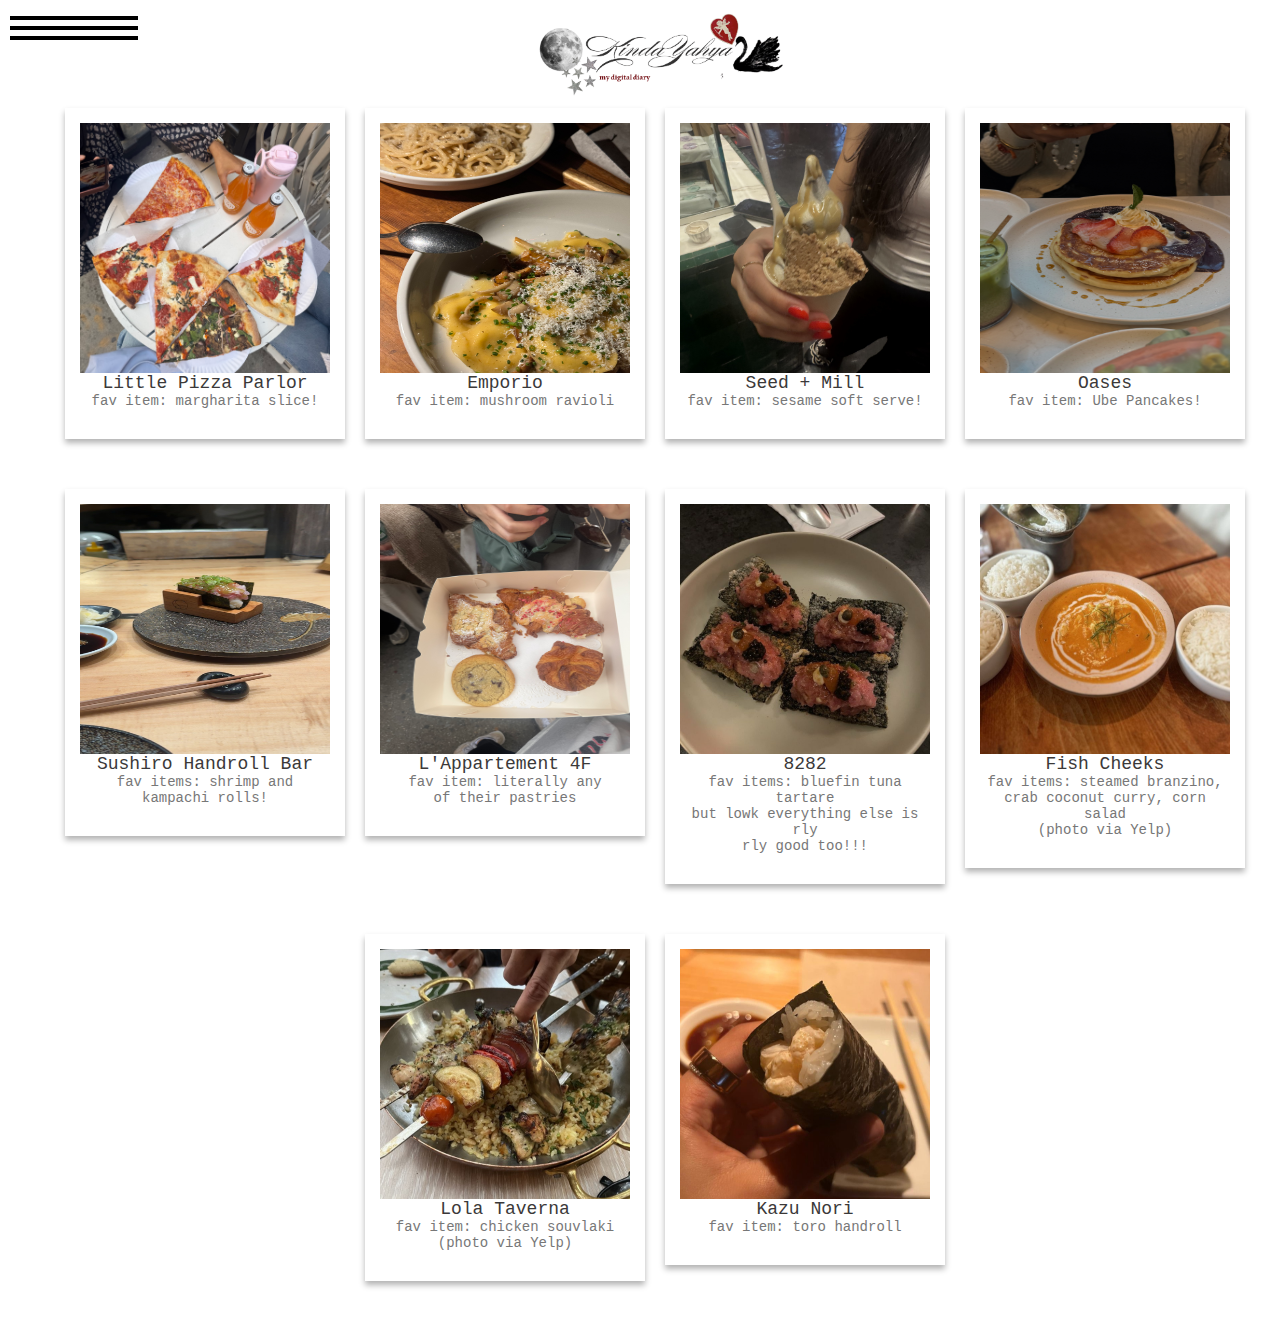
<file: foodGallery.html>
<!DOCTYPE html>
<html lang="en">
<head>
    <meta charset="UTF-8">
    <meta name="viewport" content="width=device-width, initial-scale=1.0">
    <title>Food Gallery</title>
    <link rel="stylesheet" href="FoodGallery.css">
</head>
<body>
    <div id="logo"><img src="Kinda Yahya.png" alt="Kinda Yahya Logo"></div>

    <div id="hamburger" class="hamburger">
        <div class="line"></div>
        <div class="line"></div>
        <div class="line"></div>
    </div>

    <ul class="sidebar">
        <li><a href="projects">Projects</a></li>
        <li><a href="moodboard.html">Mood Board</a></li>
        <li><a href="music.html"> Music Gallery</a></li>
        <li><a href="foodGallery.html">Food Recs</a></li>
        <li><a href="index.html">Home</a></li>
    </ul>
    <script src="sidebar.js"></script>

    <div class= "polaroid-container">
    <div class="polaroid">
        <a href="https://www.littlepizzaparlor.com/">
        <img height =250 src="little pizza parlor.jpeg">
        <div class="caption">
            <p class="heading">Little Pizza Parlor</p>
            <p class="subheading">fav item: margharita slice!</p>
          </div>
        </a>
    </div>

    <div class="polaroid">
        <a href="https://www.emporiony.com/">
            <img height=250 src="emporio ravioli.jpeg">
        <div class="caption">
            <p class="heading">Emporio</p>
            <p class="subheading">fav item: mushroom ravioli</p>
          </div>
        </a>
        </div>

    <div class="polaroid">
        <a href="https://www.seedandmill.com/">
        <img height =250 src="sesame soft serve.jpeg">
        <div class="caption">
            <p class="heading">Seed + Mill </p>
            <p class="subheading">fav item: sesame soft serve!</p>
          </div>
        </a>
    </div>

    <div class="polaroid">
        <a href="https://www.oasesnyc.com/">
        <img height=250 src="ube pancakes.jpeg">
        <div class="caption">
            <p class="heading">Oases</p>
            <p class="subheading">fav item: Ube Pancakes!</p>
          </div>
        </a>

    </div>

    <div class="polaroid">
        <a href="https://sushironyc.com/">
        <img height= 250 src="yuzu handroll.jpeg">
        <div class="caption">
            <p class="heading">Sushiro Handroll Bar</p>
            <p class="subheading">fav items: shrimp and <br>kampachi rolls!</p>
          </div>
        </a>
    </div>

    <div class="polaroid">
    <a href="https://www.lappartement4f.com/">
        <img height=250 src="lappartemement 4f.jpeg">
    <div class="caption">
        <p class="heading">L'Appartement 4F</p>
        <p class="subheading">fav item: literally any <br> of their pastries </p>
      </div>
    </a>
    </div>

    <div class="polaroid">
        <a href="https://www.eightwoeightwo.com/">
        <img height =250 src="tuna-tartare.jpg">
        <div class="caption">
            <p class="heading"> 8282</p>
            <p class="subheading">fav items: bluefin tuna tartare <br> but lowk everything else is rly <br> rly good too!!!</p>
          </div>
        </a>
    </div>

    <div class="polaroid">
        <a href="https://www.fishcheeksnyc.com/">
        <img height =250 src="fish-cheeks.jpg">
        <div class="caption">
            <p class="heading">Fish Cheeks</p>
            <p class="subheading">fav items: steamed branzino, <br>crab coconut curry, corn salad <br> (photo via Yelp)</p>
          </div>
        </a>
    </div>
    
    <div class="polaroid">
        <a href="https://www.lolataverna.com/">
        <img height =250 src="lola-tavernaa.jpg">
        <div class="caption">
            <p class="heading">Lola Taverna</p>
            <p class="subheading">fav item: chicken souvlaki <br> (photo via Yelp)</p>
          </div>
        </a>
    </div>

    <div class="polaroid">
        <a href="https://www.handrollbar.com/">
        <img height =250 src="kazu-nori.jpeg">
        <div class="caption">
            <p class="heading">Kazu Nori</p>
            <p class="subheading">fav item: toro handroll</p>
          </div>
        </a>
    </div>
    </div>
</body>

</html>
</file>
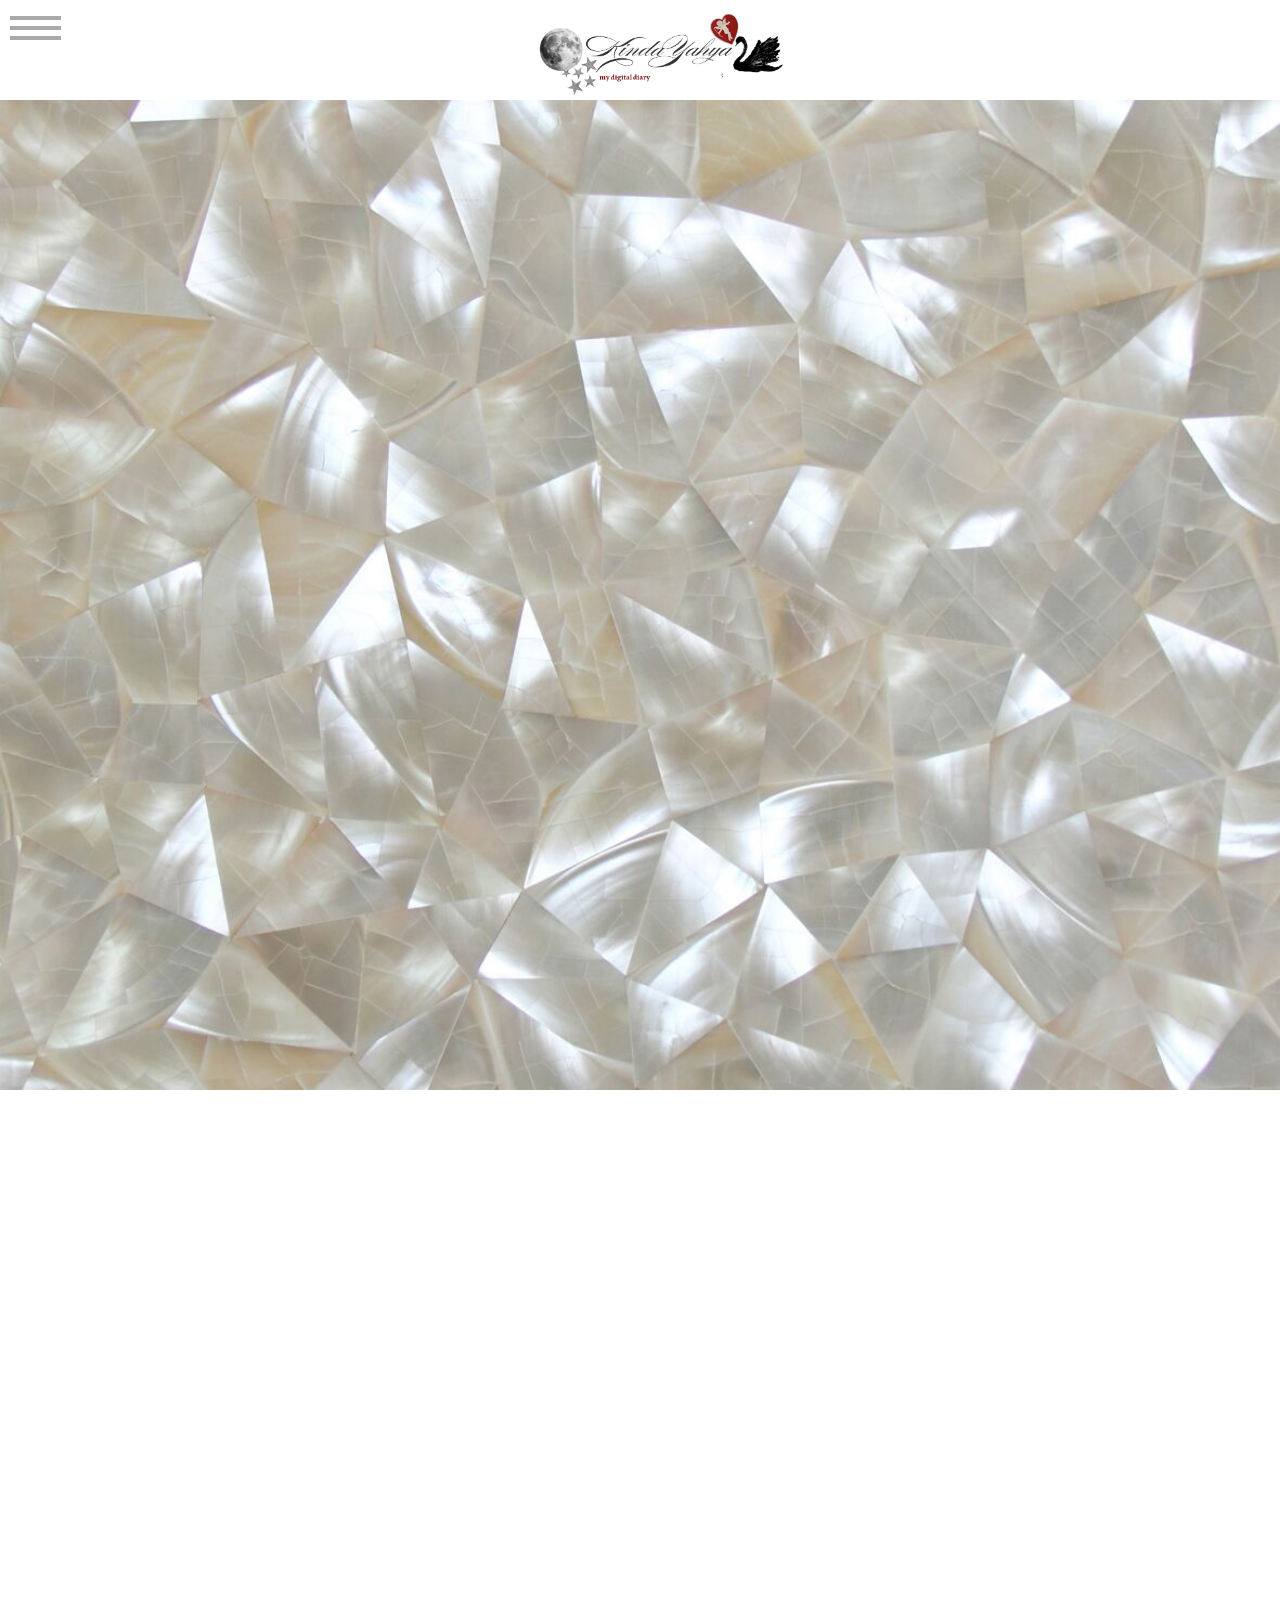
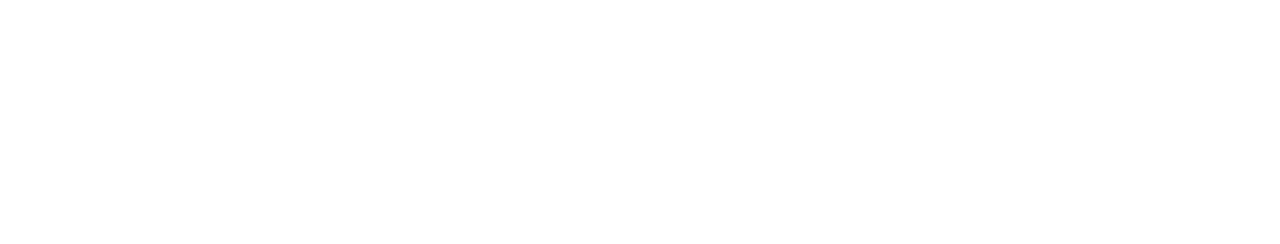
<file: music.html>
<!DOCTYPE html>
<html lang="en">
<head>
    <meta charset="UTF-8">
    <meta name="viewport" content="width=device-width, initial-scale=1.0">
    <title>Music Gallery</title>
    <link rel="stylesheet" href = music.css>
</head>
<body>
    <div id="logo"><img src= "Kinda Yahya.png" alt="Kinda Yahya Logo"></div>

    <div id="hamburger" class="hamburger">
        <div class="line"></div>
        <div class="line"></div>
        <div class="line"></div>
    </div>

    <ul class="sidebar">
        <li><a href="projects">Projects</a></li>
        <li><a href="moodboard.html">Mood Board</a></li>
        <li><a href="music.html"> Music Gallery</a></li>
        <li><a href="foodGallery.html">Food Recs</a></li>
        <li><a href="/">Home</a></li>
    </ul>
    <script src="sidebar.js"></script>

    <section>
        <p></p>
        <iframe style="border-radius:12px" src="https://open.spotify.com/embed/playlist/6i77UCumqet4ywppuxSJBO?utm_source=generator" width="97%" height="152" frameBorder="0" allowfullscreen="" allow="autoplay; clipboard-write; encrypted-media; fullscreen; picture-in-picture" loading="lazy"></iframe>
    </section>

    <section>
        <p></p>
        <iframe style="border-radius:12px" src="https://open.spotify.com/embed/playlist/15Xj2tsNUPMteRI7eay7vM?utm_source=generator" width="97%" height="152" frameBorder="0" allowfullscreen="" allow="autoplay; clipboard-write; encrypted-media; fullscreen; picture-in-picture" loading="lazy"></iframe>
    </section>

    <section>
        <p></p>
        <iframe style="border-radius:12px" src="https://open.spotify.com/embed/playlist/2Ad005TOJVUsmYW7O18oTR?utm_source=generator" width="97%" height="152" frameBorder="0" allowfullscreen="" allow="autoplay; clipboard-write; encrypted-media; fullscreen; picture-in-picture" loading="lazy"></iframe>
    </section>

    <section>
        <p></p>
        <iframe style="border-radius:12px" src="https://open.spotify.com/embed/playlist/7kGqeuFIklAKF4MNZV9aeV?utm_source=generator" width="97%" height="152" frameBorder="0" allowfullscreen="" allow="autoplay; clipboard-write; encrypted-media; fullscreen; picture-in-picture" loading="lazy"></iframe>
    </section>
    <section>
        <p></p>
        <iframe style="border-radius:12px" src="https://open.spotify.com/embed/playlist/5zIg8XhpzEzGhQrNFdPnvU?utm_source=generator" width="97%" height="152" frameBorder="0" allowfullscreen="" allow="autoplay; clipboard-write; encrypted-media; fullscreen; picture-in-picture" loading="lazy"></iframe>
        </section>

    <section>
        <p></p>
        <iframe style="border-radius:12px" src="https://open.spotify.com/embed/playlist/3sYzxaw25hsbjKquXWuZwb?utm_source=generator" width="97%" height="152" frameBorder="0" allowfullscreen="" allow="autoplay; clipboard-write; encrypted-media; fullscreen; picture-in-picture" loading="lazy"></iframe>   
    </section>
    
    <section>
        <p></p>
        <iframe style="border-radius:12px" src="https://open.spotify.com/embed/playlist/5vkfKwo2qdJcpaeZ6pHIPs?utm_source=generator&theme=0" width="97%" height="152" frameBorder="0" allowfullscreen="" allow="autoplay; clipboard-write; encrypted-media; fullscreen; picture-in-picture" loading="lazy"></iframe>
    </section>

    <section>
        <p></p>
        <iframe style="border-radius:12px" src="https://open.spotify.com/embed/playlist/190hKAtWP32yYmDeGo6Qc8?utm_source=generator" width="97%" height="152" frameBorder="0" allowfullscreen="" allow="autoplay; clipboard-write; encrypted-media; fullscreen; picture-in-picture" loading="lazy"></iframe>
    </section>

    <section>
        <p></p>
      <iframe style="border-radius:12px" src="https://open.spotify.com/embed/playlist/65lNpnZU5t3GztYmf14nss?utm_source=generator" width="97%" height="152" frameBorder="0" allowfullscreen="" allow="autoplay; clipboard-write; encrypted-media; fullscreen; picture-in-picture" loading="lazy"></iframe>
    </section>
</body>
</html>
</file>
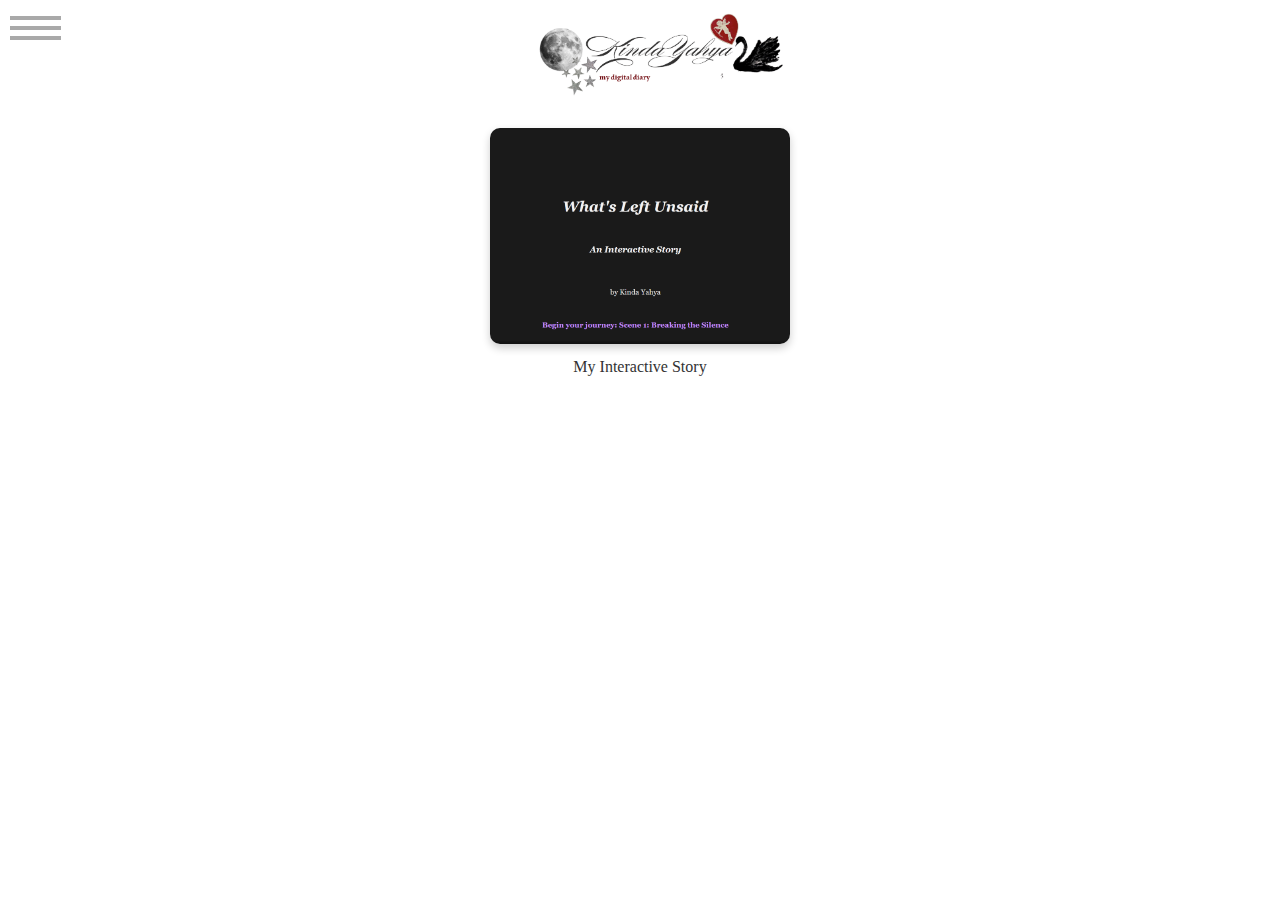
<file: projects.html>
<!DOCTYPE html>
<html lang="en">
<head>
    <meta charset="UTF-8">
    <meta name="viewport" content="width=device-width, initial-scale=1.0">
    <title>Projects</title>
    <link rel="stylesheet" href="projects.css">
</head>
<body>
    <div id="logo"><img src= "Kinda Yahya.png" alt="Kinda Yahya Logo"></div>

    <div id="hamburger" class="hamburger">
        <div class="line"></div>
        <div class="line"></div>
        <div class="line"></div>
    </div>

    <ul class="sidebar">
        <li><a href="projects.html">Projects</a></li>
        <li><a href="moodboard.html">Mood Board</a></li>
        <li><a href="music.html"> Music Gallery</a></li>
        <li><a href="foodGallery.html">Food Recs</a></li>
        <li><a href="index.html">Home</a></li>
    </ul>
    <script src="sidebar.js"></script>


    <div class="project-preview">
        <a href="https://kndayhya.github.io/What-s-Left-Unsaid/">
          <img src="twine-thumbnail.png" alt="Twine Story Preview" />
        </a>
        <p>My Interactive Story</p>
      </div>
</body>
</html>
</file>
<file: FoodGallery.css>
body{
    background-image: url();
    background-size: cover;
    background-position: center;
    background-repeat: no-repeat;
    background-attachment: fixed;
    padding-top:60px;
}

#logo{
    position: fixed;
    top: 0;
    left: 0;
    width: 100%;
    height: 100px; 
    background-color: white;
    display: flex;
    align-items: center; 
    justify-content: center;
    padding-left: 20px;
    z-index: 1000;   
}
    
#logo img {
    height: 100%; 
    width: auto; 
 }
    
@media (max-width: 600px) {
     #logo {
        height: 8vh;
    }
}
    
.sidebar {
    position: fixed;
    top: 0;
    left: -100%;
    width: 250px;
    height: 100%;
    background-color: white;
    transition: left 0.3s ease;
    z-index: 1000; 
    padding-top: 60px; 
}
    
.sidebar.active {
    left: 0; 
}
    
.sidebar a {
    color: black;
    text-decoration: none; 
    display: block;
    padding: 15px 20px;
    font-size: 18px; 
    transition: background-color 0.3s ease; 
}
    
.sidebar a:hover {
    background-color: rgba(0, 0, 0, 0.1); 
}
    
.hamburger {
    position:fixed;
    top: 10px;
    left: 10px;
    width: 10%;
    height: 10%;
    cursor: pointer;
    z-index: 1100;
    background: none;
    border: none;
}
    
.hamburger .line {
    height: 4px;
    background-color: black;
    margin: 6px 0;
    transition: all 0.3s ease;
}
    

.food img{
    height: 25%;
    width: 25%;
}

.polaroid a {
    background: #ffffff;
    display: inline-block;
    margin: 0;
    padding: 15px 15px 30px;
    text-align: center;
    text-decoration: none;
    -webkit-box-shadow: 0 4px 6px rgba(0, 0, 0, .3);
    -moz-box-shadow: 0 4px 6px rgba(0, 0, 0, .3);
    box-shadow: 0 4px 6px rgba(0, 0, 0, .3);
    -webkit-transition: all .20s linear;
    -moz-transition: all .20s linear;
    transition: all .20s linear;
    z-index: 0;
    position: relative;
}
  
  
.polaroid img {
    display: block;
    width: 250px;
}

.caption .subheading {
    font-size: 14px;
    margin: 0;
    color: #777;
    font-family: 'Press Start 2P', monospace;
}

.caption .heading {
    font-size: 18px;
    margin: 0;
    color: #3b3939;
    font-family: 'Press Start 2P', monospace;
}

.caption .subheading {
    font-size: 14px;
    margin: 0;
    color: #777;
    font-family: 'Press Start 2P', monospace;
}
.polaroid a:hover {
    -webkit-transform: scale(1.2);
    -moz-transform: scale(1.2);
    transform: scale(1.2);
    z-index: 10;
    -webkit-box-shadow: 0 10px 20px rgba(0, 0, 0, .7);
    -moz-box-shadow: 0 10px 20px rgba(0, 0, 0, .7);
    box-shadow: 0 10px 20px rgba(0, 0, 0, .7);
}

.polaroid-container {
    display: flex;
    flex-wrap: wrap;
    justify-content: center;
    gap: 50px;
    padding: 40px;
}

.polaroid {
    flex: 1 1 250px;
    max-width: 250px;
}
</file>
<file: projects.css>
body{
    background-image: url();
    background-size: cover;
    background-position: center;
    background-repeat: no-repeat;
    background-attachment: fixed;
    padding-top:100px;
}

#logo{
position: fixed;
top: 0;
left: 0;
width: 100%;
height: 100px; 
background-color: white;
display: flex;
align-items: center; 
justify-content: center;
padding-left: 20px;
z-index: 1000;

}

#logo img {
    height: 100%; 
    width: auto; 
}

@media (max-width: 600px) {
    #logo {
        height: 8vh;
    }
}

.sidebar {
    position: fixed;
    top: 0;
    left: -100%;
    width: 250px;
    height: 100%;
    background-color: white;
    transition: left 0.3s ease;
    z-index: 1000; 
    padding-top: 60px; 
}

.sidebar.active {
    left: 0; 
}

.sidebar a {
    color: black;
    text-decoration: none; 
    display: block;
    padding: 15px 20px;
    font-size: 18px; 
    transition: background-color 0.3s ease; 
}

.sidebar a:hover {
    background-color: rgba(0, 0, 0, 0.1); 
}

.hamburger {
    position:fixed;
    top: 10px;
    left: 10px;
    width: 4%;
    height: 10%;
    cursor: pointer;
    z-index: 1100;
    background: none;
    border: none;
}

.hamburger .line {
    height: 4px;
    background-color: darkgray;
    margin: 6px 0;
    transition: all 0.3s ease;
}

section {
    display: flex;
    justify-content: center; 
    align-items: center;      
    width: 100%;             
    padding: 20px 0;         
}

.project-preview {
    text-align: center;
    margin: 20px;
  }
  
  .project-preview img {
    width: 100%;
    max-width: 300px; /* Adjust size */
    height: auto;
    border-radius: 10px;
    box-shadow: 0 4px 8px rgba(0, 0, 0, 0.2);
    transition: transform 0.3s ease;
  }
  
  .project-preview img:hover {
    transform: scale(1.05); /* Add a hover effect */
  }
  
  .project-preview p {
    font-size: 16px;
    margin-top: 10px;
    color: #333;
  }
</file>
